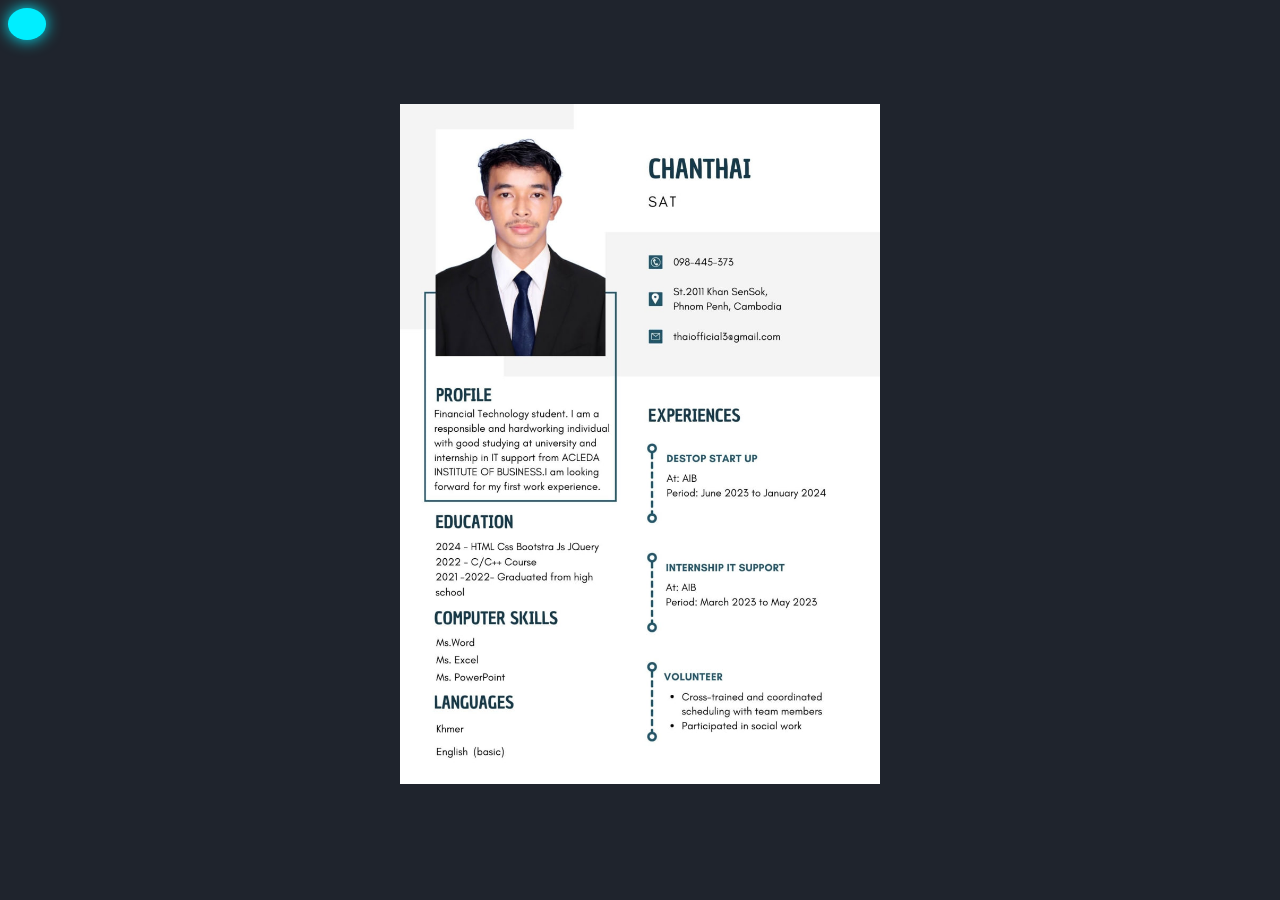
<file: Cv.html>
<!DOCTYPE html>
<html lang="en">
  <head>
    <meta charset="UTF-8" />
    <meta name="viewport" content="width=device-width, initial-scale=1.0" />
    <link
      rel="stylesheet"
      href="https://cdnjs.cloudflare.com/ajax/libs/font-awesome/6.5.1/css/all.min.css"
      integrity="sha512-DTOQO9RWCH3ppGqcWaEA1BIZOC6xxalwEsw9c2QQeAIftl+Vegovlnee1c9QX4TctnWMn13TZye+giMm8e2LwA=="
      crossorigin="anonymous"
      referrerpolicy="no-referrer"
    />
    <link rel="icon" href="Img/icons8-cv-100.png" />
    <title>My CV</title>
    <style>
      body {
        background: var(--bg-coclor);
      }
      :root {
        --bg-coclor: #1f242d;
        --second-bg-color: #323946;
        --main-color: #0ef;
        --text-color: #fff;
      }
      .btn {
        display: inline-block;
        padding: 1rem 1.2rem;
        border-radius: 50%;
        background: var(--main-color);
        /* border-radius: 4rem; */
        box-shadow: 0 0 1rem var(--main-color);
        font-size: 1.6rem;
        color: var(--second-bg-color);
        letter-spacing: 0.1rem;
        font-weight: 600;
        transition: 0.5s;
      }
      .btn:hover {
        box-shadow: none;
      }
      .Mycv {
        width: 30rem;
        margin: 60px auto;
        transition: 0.5s ease-out;
      }
      .Mycv img {
        width: 100%;
        height: 100%;
      }
      .Mycv:hover {
        box-shadow: 0 0 1.5rem var(--main-color);
      }
      /* Extra larg */
      @media (min-width: 1200px) {
      }
      /* Large devices (desktops, 992px and up) */
      @media (min-width: 992px) and (max-width: 1199.98px) {
      }

      /* Medium device */
      @media (min-width: 768px) and (max-width: 991.98px) {
        .Mycv {
          width: 25rem;
          margin: 65px auto;
          transition: 0.5s ease-out;
        }
        .btn {
          display: inline-block;
          padding: 0.5rem 0.5rem;
          border-radius: 50%;
          background: var(--main-color);
          /* border-radius: 4rem; */
          box-shadow: 0 0 1rem var(--main-color);
          font-size: 1rem;
          color: var(--second-bg-color);
          letter-spacing: 0.1rem;
          font-weight: 600;
          transition: 0.5s;
        }
      }
      /*small device*/
      @media (min-width: 576px) and (max-width: 767.98px) {
        .Mycv {
          width: 20rem;
          margin: 75px auto;
          transition: 0.5s ease-out;
        }
        .btn {
          display: inline-block;
          padding: 0.5rem 0.5rem;
          border-radius: 50%;
          background: var(--main-color);
          /* border-radius: 4rem; */
          box-shadow: 0 0 1rem var(--main-color);
          font-size: 1rem;
          color: var(--second-bg-color);
          letter-spacing: 0.1rem;
          font-weight: 600;
          transition: 0.5s;
        }
      }

      /*Extra small device  */
      @media (max-width: 575px) {
        .Mycv {
          width: 20rem;
          margin: 120px auto;
          transition: 0.5s ease-out;
        }
        .btn {
          display: inline-block;
          padding: 0.5rem 0.5rem;
          border-radius: 50%;
          background: var(--main-color);
          /* border-radius: 4rem; */
          box-shadow: 0 0 1rem var(--main-color);
          font-size: 1rem;
          color: var(--second-bg-color);
          letter-spacing: 0.1rem;
          font-weight: 600;
          transition: 0.5s;
        }
      }
    </style>
  </head>
  <body>
    <div class="btn">
      <a href="index.html" target="_blank"
        ><i class="fa-solid fa-arrow-left"></i
      ></a>
    </div>
    <div class="Mycv"><img src="/Img/Cv.jpg" alt="" /></div>
  </body>
</html>
</file>
